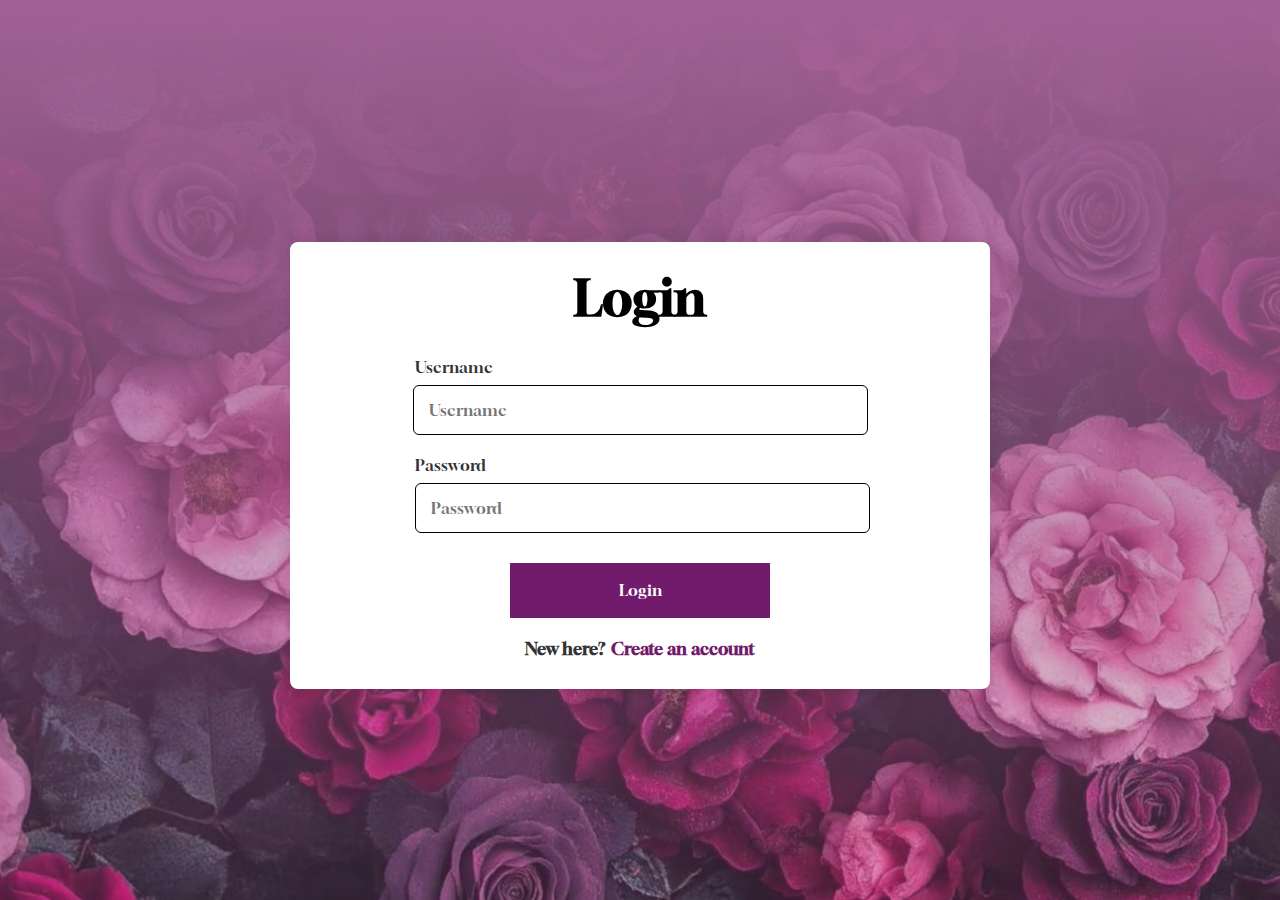
<file: login.html>
<!DOCTYPE html>
<html lang="en">
  <head>
    <title>Login - Bloom Boutique.</title>
    <meta name="viewport" content="width=device-width, initial-scale=1.0">
    <link rel="preconnect" href="https://fonts.googleapis.com">
    <link rel="preconnect" href="https://fonts.gstatic.com" crossorigin>
    <link href="https://fonts.googleapis.com/css2?family=Gloock&family=Roboto:ital,wght@0,100..900;1,100..900&display=swap" rel="stylesheet">
    <link rel="stylesheet" href="login.css">
  </head>
    <body>
      <section class="container">
        <h1>Login</h1>
        <p id="error-message"></p>
        <form id="form" class="form">
          
         
          <div class="input-box">
            <label for="username">Username</label>
            <input type="text" id="username" name="username" placeholder="Username" required>
          </div>
         
            <div class="input-box">
              <label for="password">Password</label>
              <input type="password" id="password" name="password" placeholder="Password" required>
            </div>
            
          <div class="column">
            <button type="submit">Login</button>
           
          </div>
         <div class="SignUp-link">
      <p>New here?</p>
      <a href="SignUp.html">Create an account</a>
     </div>
        </form>
     </section>
     <script src="login.js"></script>
    </body>
  
</html>
</file>
<file: login.css>
button:hover{
  transform: scale(1.2);
        background: transparent;
}


*{
  font-family:Gloock;
  margin:0;
  padding:0;
  box-sizing: border-box;
}
body{
  min-height: 100vh;
  display:flex;
 align-items: center;
 justify-content: center;
  padding:0 20px;
  background-color:white;
  background-image:linear-gradient(to top,#a2619541,#a26195) ,url(Thumbnails/hero-image.jpg);
  background-color: #802e6ad8;
}




section h1{
  font-size:50px;
  text-align: center;
}
.container{
  position: relative;
  max-width: 700px;
  width: 100%;
  background: #fff;
  padding: 25px;
  border-radius: 8px;
  box-shadow: 0 0 15px rgba(0, 0, 0, 0.1);
  margin-top: 30px;
  
}

.container header {
  font-size: 1.5rem;
  color: #333;
  font-weight: 500;
  text-align: center;
}

.container .form{
margin-top: 30px;
text-align: center;
}
.form .input-box {
  display: block;
  width: 100%;
  margin-top: 20px;
  
}
.input-box label {
  color: #333;
  display: flex;
  margin-left:100px;
  
}

.input-box #password{
  margin-left: 5px;
}
.form :where(.input-box input) {
  position: relative;
  height: 50px;
  width: 70%;
  outline: none;
  font-size: 1rem;
  color: #8b128d;
  margin-top: 8px;
  border: 1px solid #000000;
  border-radius: 6px;
  padding: 0 15px;
}
.form .column {

  column-gap: 15px;
}

.form button {
  height: 55px;
  width: 40%;
  color: #fff;
  font-size: 1rem;
  font-weight: 400;
  margin-top: 30px;
  border: none;
  cursor: pointer;
  transition: all 0.2s ease;
  background: rgb(114, 26, 108);
}
.form button:hover {
  background: rgb(83, 19, 75);
}

/*Responsive*/
@media screen and (max-width: 500px) {
  .form .column {
    flex-wrap: wrap;
  }
  
}

.SignUp-link {
  margin-top: 20px;
  justify-content: center;
  text-align: center;
  font-size: 17px;
  display: flex;

}

.SignUp-link p {
  margin-bottom: 5px;
  color: #333;
  padding-right:5px;
  font-weight: bold;
}

.SignUp-link a {
  color: rgb(114, 26, 108);
  text-decoration: none;
  font-weight: bold;
}

.SignUp-link a:hover {
  color: rgb(161, 78, 150);
}


.error {
  margin-top: 5px;
  font-size: 0.9rem;
  color: red;
}
</file>
